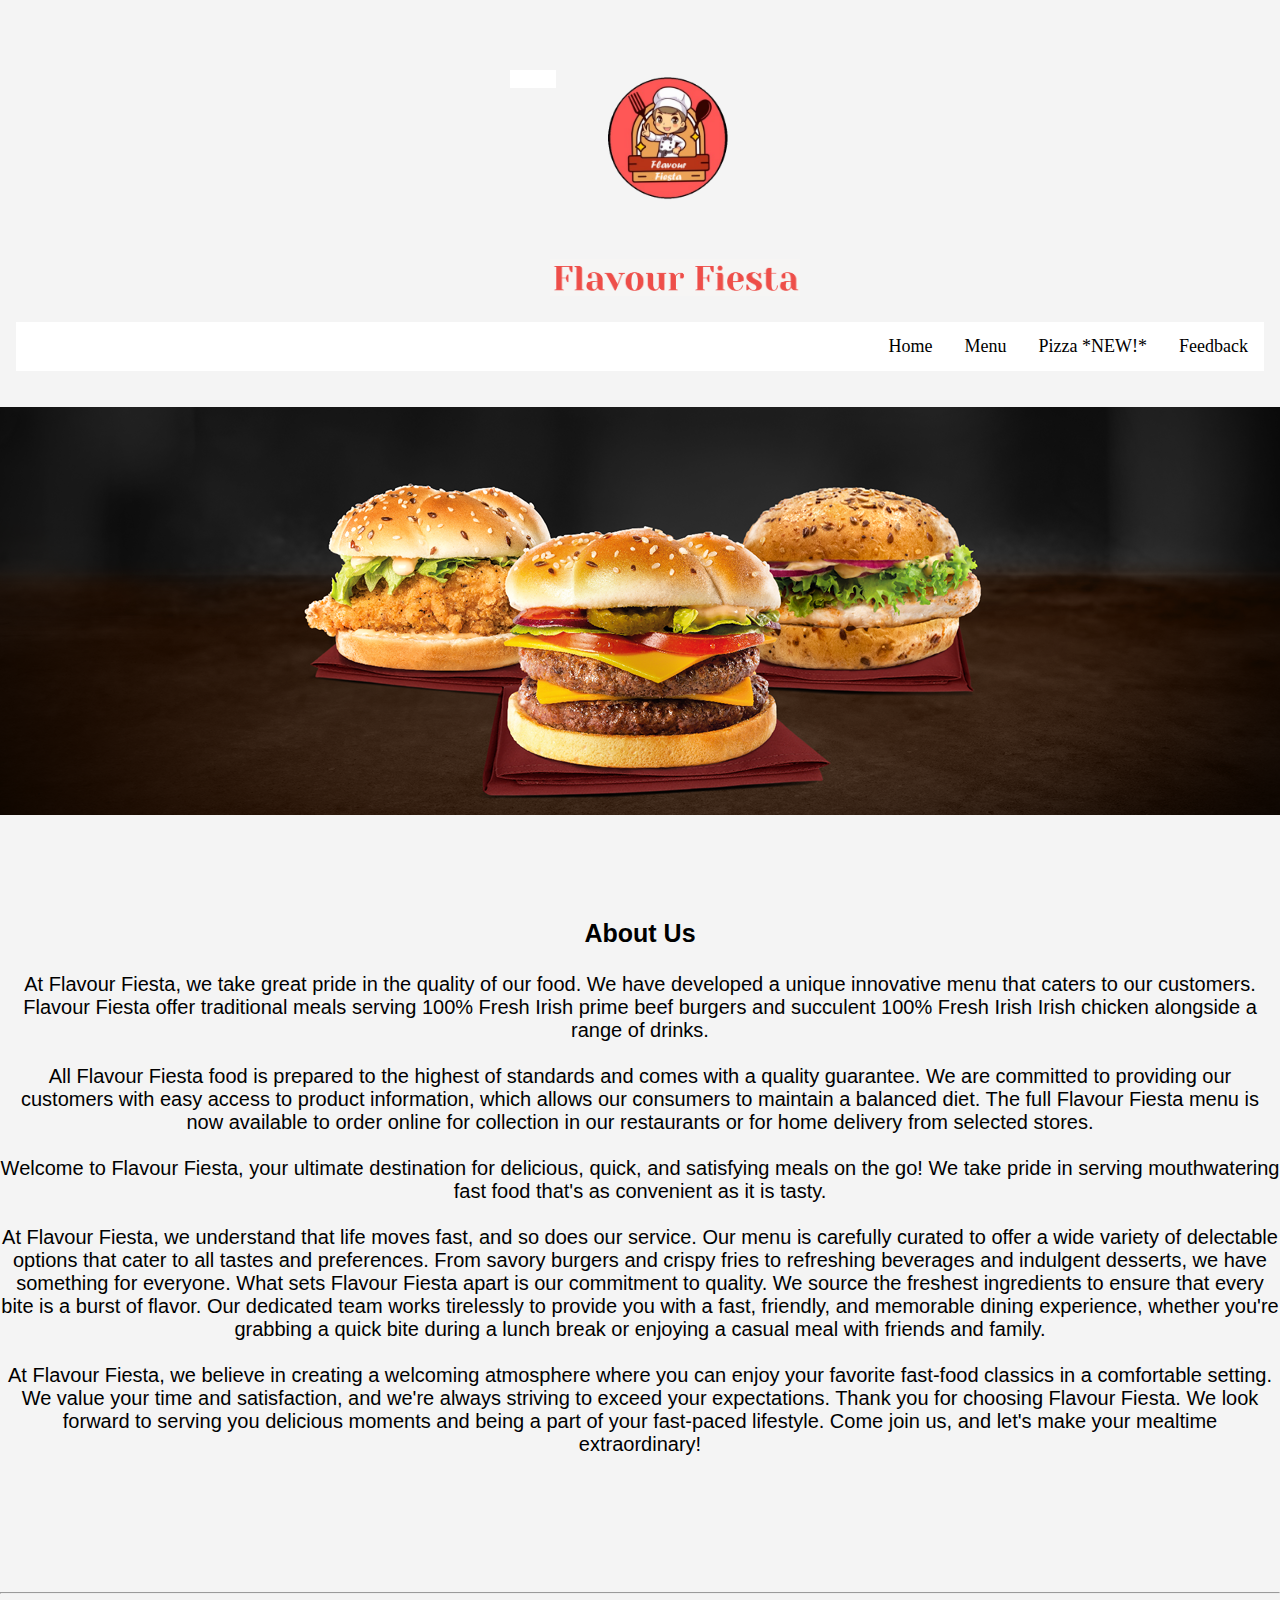
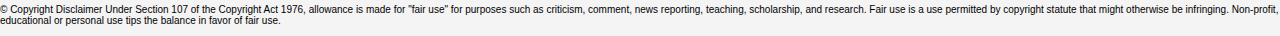
<file: index.html>
<!DOCTYPE html>
<html lang="en">
<head>
    <title>Main Page</title>
    <link rel="stylesheet" href="style.css">
    <link rel="icon" href="Pics/logo.png" type="image">
<style>
    p {
        font-size: 20px;
    }
</style>
</head>
<body>
    <header>
    <h2 style="text-align: center;"><img src="Pics/logo.png" alt="logo" width=20% height=20%></h2>
    <h2 style="text-align: center;"><span class="picTab"></span><img src="Pics/name.png" alt="logo" width=20% height=20%></h2>
    <ul>
        <li><a href="feedback.html">Feedback</a></li>
        <li><a href="pizza.html">Pizza *NEW!*</a></li>
        <li><a href="menu.html">Menu</a></li>
        <li><a class="active" href="index.html">Home</a></li>
    </ul>
    </header>   
    <p><img src="Pics/burger.png" alt="burger" width=100% height=100%></p>
    <br>
    <br>
    <br>
    <h3 style="font-size: 25px;" align="center">About Us</h3>
    <p align="center">At Flavour Fiesta, we take great pride in the quality of our 
        food. We have developed a unique innovative menu that caters 
        to our customers. Flavour Fiesta offer traditional meals 
        serving 100% Fresh Irish prime beef burgers and succulent 
        100% Fresh Irish Irish chicken alongside a range of drinks. 
        <br>
        <br>
        All Flavour Fiesta food is prepared to the highest of standards
        and comes with a quality guarantee. We are committed to 
        providing our customers with easy access to product information,
        which allows our consumers to maintain a balanced diet.
        The full Flavour Fiesta menu is now available to order online 
        for collection in our restaurants or for home delivery from 
        selected stores.
        <br>
        <br>
        Welcome to Flavour Fiesta, your ultimate destination for delicious, quick, 
        and satisfying meals on the go! We take pride in serving mouthwatering fast food that's 
        as convenient as it is tasty.
        <br>
        <br>
        At Flavour Fiesta, we understand that life moves fast, and so does our service.
        Our menu is carefully curated to offer a wide variety of delectable options 
        that cater to all tastes and preferences. From savory burgers and crispy fries 
        to refreshing beverages and indulgent desserts, we have something for everyone.
        What sets Flavour Fiesta apart is our commitment to quality. We source the freshest 
        ingredients to ensure that every bite is a burst of flavor. Our dedicated team 
        works tirelessly to provide you with a fast, friendly, and memorable dining experience,
        whether you're grabbing a quick bite during a lunch break or enjoying a casual 
        meal with friends and family.
        <br>
        <br>
        At Flavour Fiesta, we believe in creating a welcoming atmosphere where you 
        can enjoy your favorite fast-food classics in a comfortable setting. We value
        your time and satisfaction, and we're always striving to exceed your expectations.
        Thank you for choosing Flavour Fiesta. We look forward to serving you
        delicious moments and being a part of your fast-paced lifestyle.
        Come join us, and let's make your mealtime extraordinary!</p>
        <br>
        <br>
        <br>
        <br>
        <br>
        <br>
        <hr>
        <p style="font-size:10px;">© Copyright Disclaimer Under Section 107 of the Copyright Act 1976, allowance is made for "fair use" 
            for purposes such as criticism, comment, news reporting, teaching, scholarship, and research. Fair use is a use permitted
             by copyright statute that might otherwise be infringing. Non-profit, educational or personal use tips the 
             balance in favor of fair use.</p>


</body>
</html>
</file>
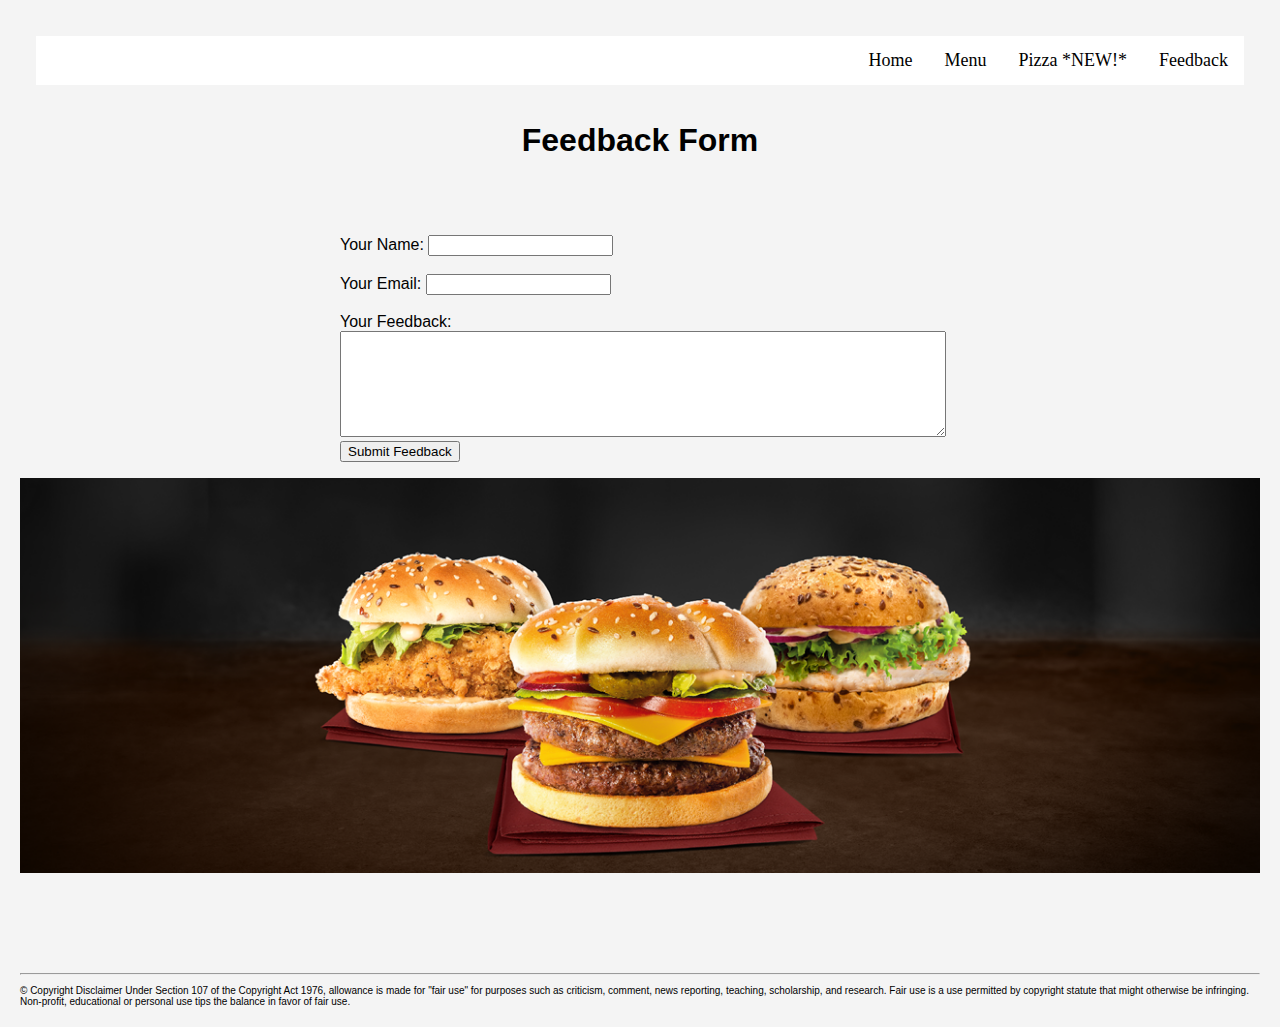
<file: feedback.html>
<!DOCTYPE html>
<html lang="en">
<head>
    <title>Feedback Form</title>
    <link rel="stylesheet" href="style.css">
    <link rel="icon" href="Pics/logo.png" type="image">
    <style>
        body {
            font-family: Arial, sans-serif;
            margin: 20px;
        }
        form {
            max-width: 600px;
            margin: auto;
        }
        textarea {
            width: 100%;
            height: 100px;
        }
    </style>
</head>
<body>
    <header>
    <ul>
        <li><a class="active" href="feedback.html">Feedback</a></li>
        <li><a href="pizza.html">Pizza *NEW!*</a></li>
        <li><a href="menu.html">Menu</a></li>
        <li><a href="index.html">Home</a></li>
    </ul>  
    </header>
<h1 align="center">Feedback Form</h1>
<br>
<br>
<br>
<form id="feedbackForm">
    <label for="name">Your Name:</label>
    <input type="text" id="name" name="name">
    <br>
    <br>
    <label for="email">Your Email:</label>
    <input type="email" id="email" name="email">
    <br>
    <br>
    <label for="feedback">Your Feedback:</label>
    <textarea id="feedback" name="feedback"></textarea>

    <button type="button" onclick="submitFeedback()">Submit Feedback</button>
</form>

<script>
    function submitFeedback() {
        document.getElementById('submit').innerHTML = "Thank you! Your feedback has been submitted.";

        document.getElementById('name').value = "";
        document.getElementById('email').value = "";
        document.getElementById('feedback').value = "";
    }
</script>

<p style="text-align: center;" id="submit"></p>
<p><img src="Pics/burger.png" alt="logo" width=100% height=100%></p>
<br>
<br>
<br>
<br>
<hr>
<p style="font-size:10px;">© Copyright Disclaimer Under Section 107 of the Copyright Act 1976, allowance is made for "fair use" 
  for purposes such as criticism, comment, news reporting, teaching, scholarship, and research. Fair use is a use permitted
   by copyright statute that might otherwise be infringing. Non-profit, educational or personal use tips the 
   balance in favor of fair use.</p>
</body>
</html>
</file>
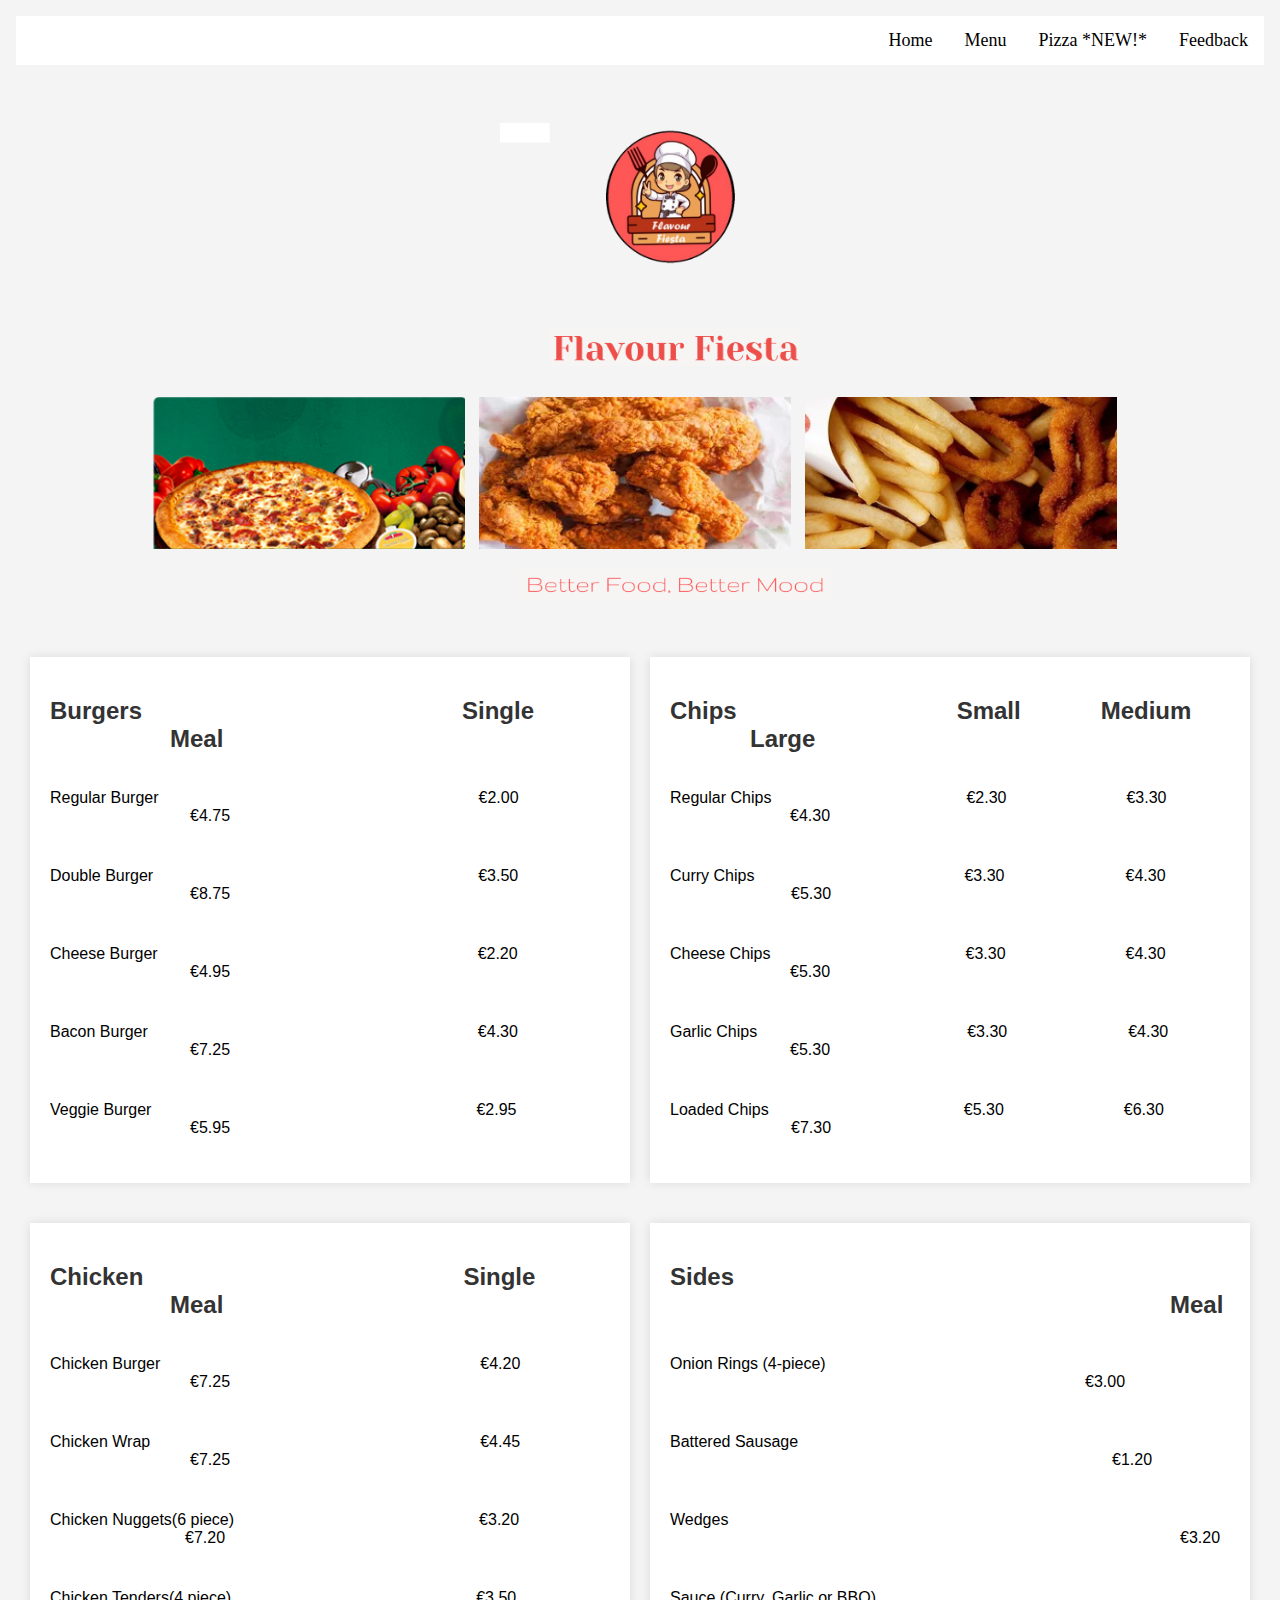
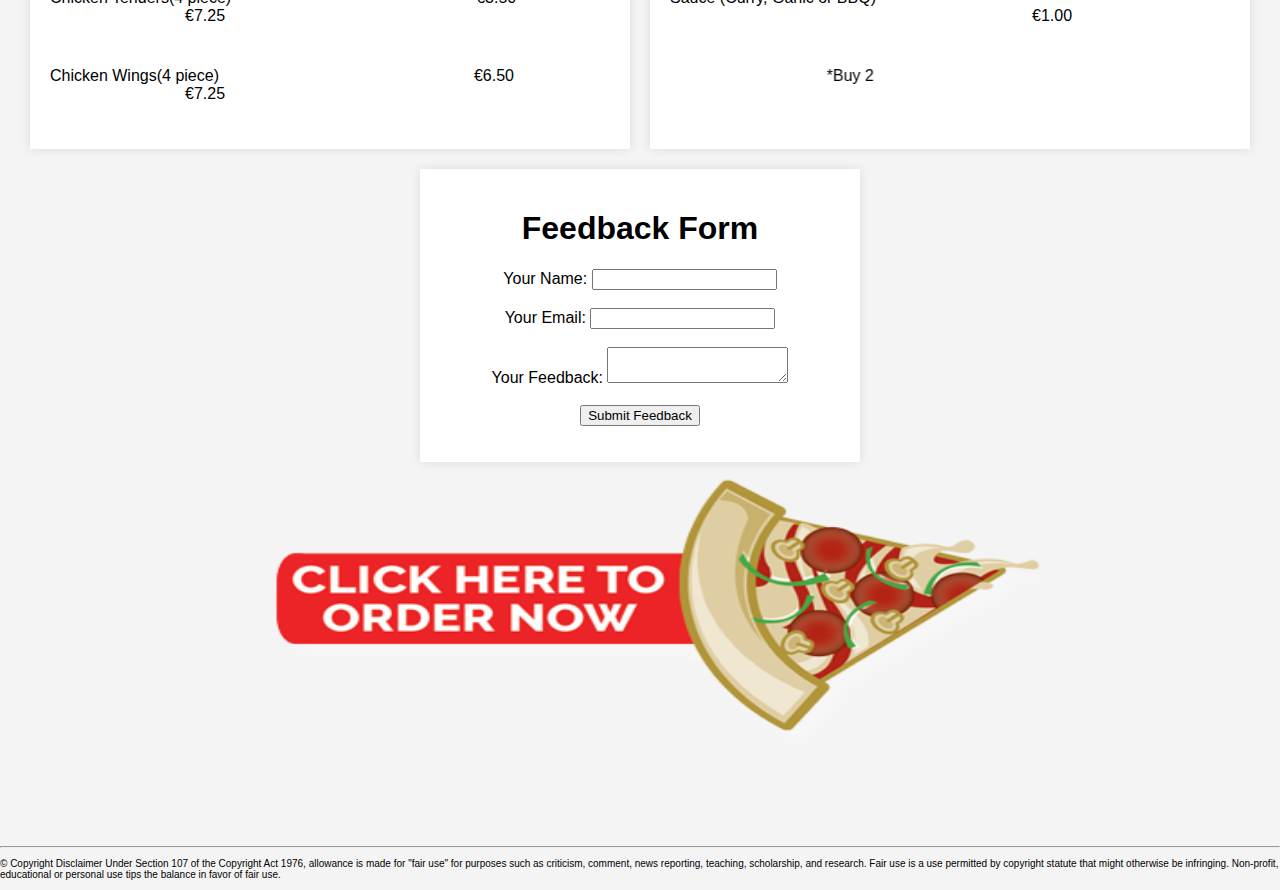
<file: menu.html>
<!DOCTYPE html>
<html lang="en">
<head>
    <title>Restaurant Menu</title>
    <link rel="stylesheet" href="style.css">
    <link rel="icon" href="Pics/logo.png" type="image">
</head>
<body>
    <header>
        <ul>
            <li><a href="feedback.html">Feedback</a></li>
            <li><a href="pizza.html">Pizza *NEW!*</a></li>
            <li><a class="active" href="menu.html">Menu</a></li>
            <li><a href="index.html">Home</a></li>
        </ul>  
      <h1><img src="Pics/logo.png" alt="logo" width="270" height="270"></h1>
      <h1><span class="picTab"></span><img src="Pics/name.png" alt="logo" width="250" height="233"></h1>
      <p><img src="Pics/pizzaPic.png" alt="logo" width=25% height=25%>
        <img src="Pics/chicken.png" alt="logo" width=25% height=25%>
        <img src="Pics/sides.png" alt="logo" width=25% height=25%></p>
        <p><span class="picTab"></span><img src="Pics/sub.png" alt="logo" width=25% height=25%></p>
    </div>
    </header>

    <div class="menu-container">
    <section>
        <h2>Burgers<span class="itemTab1"></span>Single<span class="singleMealTab"></span>Meal</h2>
        <div class="menu-item">
        <p>Regular Burger<span class="itemTab1"></span>€2.00<span class="priceTab2">€4.75</span></p>
        </div>

        <div class="menu-item">
            <p>Double Burger<span class="itemTab2"></span>€3.50<span class="priceTab2">€8.75</span></p>
        </div>

        <div class="menu-item">
            <p>Cheese Burger<span class="itemTab1"></span>€2.20<span class="priceTab2">€4.95</span></p>
        </div>

        <div class="menu-item">
            <p>Bacon Burger<span class="itemTab3"></span>€4.30<span class="priceTab2">€7.25</span></p>
        </div>

        <div class="menu-item">
            <p>Veggie Burger<span class="itemTab2"></span>€2.95<span class="priceTab2">€5.95</span></p>
        </div>
    </section>

    <section>
        <h2>Chips<span class="chipsTab"></span>Small<span class="sizeTab"></span>Medium<span class="sizeTab"></span>Large</h2>
        <div class="menu-item">
        <p>Regular Chips<span class="itemTab4"></span>€2.30<span class="itemTab5"></span>€3.30<span class="itemTab5"></span>€4.30</p>
        </div>

        <div class="menu-item">
        <p>Curry Chips<span class="itemTab6"></span>€3.30<span class="itemTab7"></span>€4.30<span class="itemTab7"></span>€5.30</p>
        </div>

        <div class="menu-item">
        <p>Cheese Chips<span class="itemTab4"></span>€3.30<span class="itemTab5"></span>€4.30<span class="itemTab5"></span>€5.30</p>
        </div>

        <div class="menu-item">
        <p>Garlic Chips<span class="itemTab6"></span>€3.30<span class="itemTab7"></span>€4.30<span class="itemTab5"></span>€5.30</p>
        </div>

        <div class="menu-item">
        <p>Loaded Chips<span class="itemTab4"></span>€5.30<span class="itemTab5"></span>€6.30<span class="itemTab7"></span>€7.30</p>
        </div>
    </section>
    </div>

    <div class="menu-container">
        <section>
            <h2>Chicken<span class="itemTab1"></span>Single<span class="singleMealTab"></span>Meal</h2>
            <div class="menu-item">
            <p>Chicken Burger<span class="itemTab1"></span>€4.20<span class="priceTab2">€7.25</span></p>
            </div>
    
            <div class="menu-item">
                <p>Chicken Wrap<span class="itemTab3"></span>€4.45<span class="priceTab2">€7.25</span></p>
            </div>
    
            <div class="menu-item">
            <p>Chicken Nuggets(6 piece)<span class="itemTab9"></span>€3.20<span class="priceTab3">€7.20</span></p>
            </div>
    
            <div class="menu-item">
            <p>Chicken Tenders(4 piece)<span class="itemTab9"></span>€3.50<span class="priceTab3">€7.25</span></p>
            </div>
    
            <div class="menu-item">
                <p>Chicken Wings(4 piece)<span class="itemTab10"></span>€6.50<span class="priceTab3">€7.25</span></p>
            </div>
        </section>
    
        <section>
          <h2>Sides<span class="sidesTab"></span>Meal</h2>
          <div class="menu-item">
          <p>Onion Rings (4-piece)<span class="sidesPriceTab1"></span>€3.00</p>
          </div>
    
          <div class="menu-item">
            <p>Battered Sausage<span class="sidesPriceTab2"></span>€1.20</p>
          </div>
    
          <div class="menu-item">
            <p>Wedges<span class="sidesPriceTab3"></span>€3.20</p>
          </div>
    
          <div class="menu-item">
            <p>Sauce (Curry, Garlic or BBQ)<span class="sidesPriceTab4"></span>€1.00</p>
          </div>
    
          <div class="menu-item">
            <p><marquee>*Buy 2 sauces, get one free!*</marquee></p>
          </div>
        </section>
        </div>

        <div align="center">
        <section style="width:400px" align="center">
          <form id="feedbackForm">
            <h1>Feedback Form</h1>
            <label for="name">Your Name:</label>
            <input type="text" id="name" name="name">
            <br>
            <br>
            <label for="email">Your Email:</label>
            <input type="email" id="email" name="email">
            <br>
            <br>
            <label for="feedback">Your Feedback:</label>
            <textarea id="feedback" name="feedback"></textarea>
            <br>
            <br>
            <button type="button" onclick="submitFeedback()">Submit Feedback</button>
        </form>
        
        <script>
            function submitFeedback() {
                document.getElementById('submit').innerHTML = "Thank you! Your feedback has been submitted.";
        
                document.getElementById('name').value = "";
                document.getElementById('email').value = "";
                document.getElementById('feedback').value = "";
            }
        </script>
        
        <p style="text-align: center;" id="submit"></p>
      </div>
      
    <div align="center">
    <a href="pizza.html" class="pizza-button">
    <img src="Pics/pizza-button.png" alt="Button Image">
    </a>
    </div>
<br>
<br>
<br>
<br>
<hr>
<p style="font-size:10px;">© Copyright Disclaimer Under Section 107 of the Copyright Act 1976, allowance is made for "fair use" 
  for purposes such as criticism, comment, news reporting, teaching, scholarship, and research. Fair use is a use permitted
   by copyright statute that might otherwise be infringing. Non-profit, educational or personal use tips the 
   balance in favor of fair use.</p>
</body>
</html>
</file>
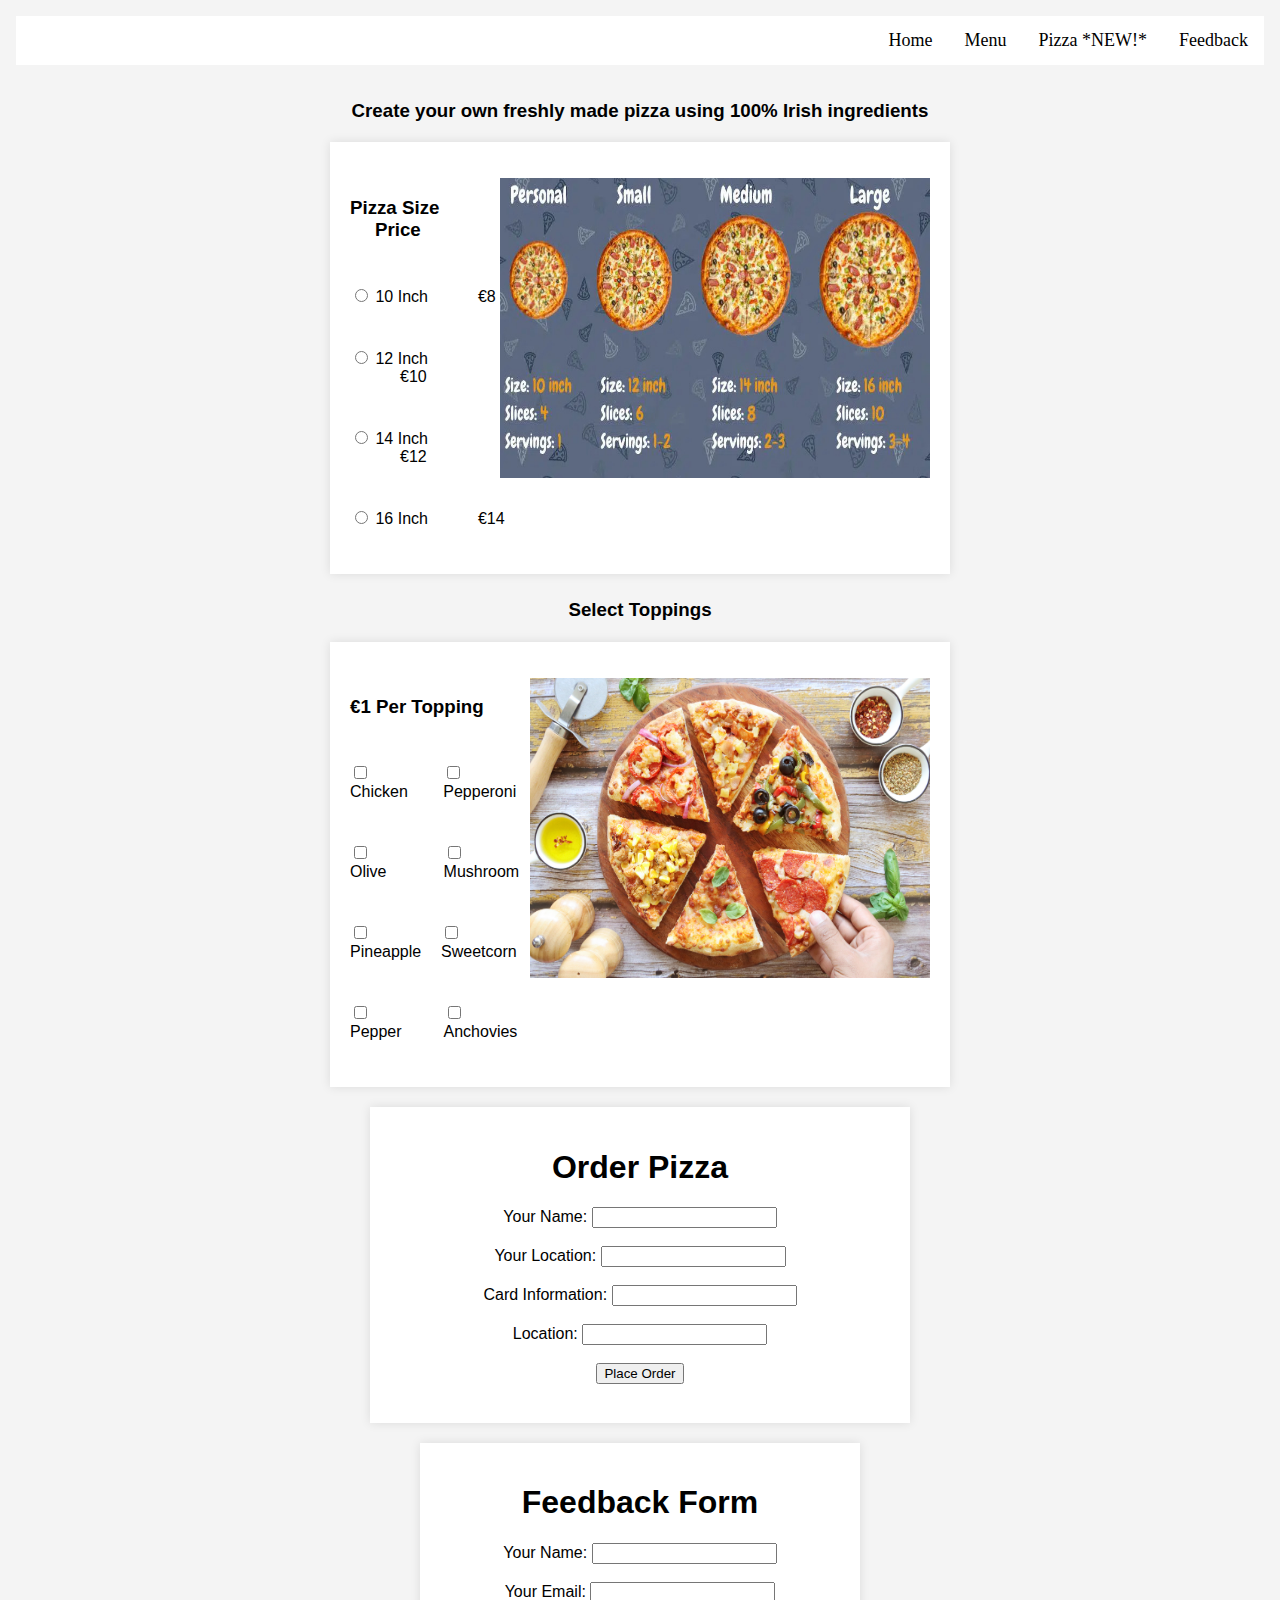
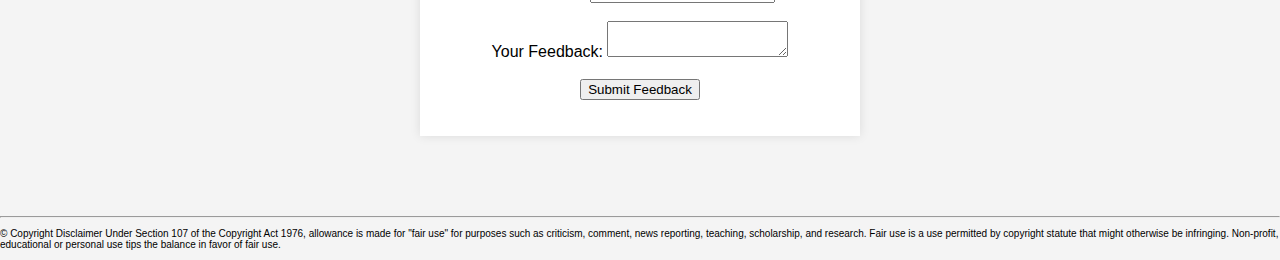
<file: pizza.html>
<!DOCTYPE html>
<html lang="en">
<head>
    <title>Pizza</title>
    <link rel="stylesheet" href="pizzastyle.css">
    <link rel="icon" href="Pics/pizzaPic.png" type="image">
</head>
<body>
    <div id="wrapper">
        <header>
            <ul>
                <li><a href="feedback.html">Feedback</a></li>
                <li><a href="pizza.html">Pizza *NEW!*</a></li>
                <li><a href="menu.html">Menu</a></li>
                <li><a class="active" href="index.html">Home</a></li>
            </ul>
            </header>   


            <h3 style=text-align:center;>Create your own freshly made pizza using 100% Irish ingredients<h3></div>    	
            <div class="middle">
                <div class="pizzaMenu-container"><section>
                <div class="pizzafloat"><p><img src="Pics/10-16pizza.jpg" alt="Img not found" width=430px height=300px></p></div>
                <div class="pizza-item">
                <h3>Pizza Size <span class="pizzaTitleTab">Price</span></h3>
                </div>
                <div class="pizza-item">
                        <p><input type="radio" id="pizzaSize1" name="pizzaSize" value="8"> <label for="10">10 Inch</label><span class="pizzaTab">€8</span></p>
                </div>
                <div class="pizza-item">
                    <p><input type="radio" id="pizzaSize2" name="pizzaSize" value="10"> <label for="12">12 Inch</label><span class="pizzaTab">€10</span></p>
                </div>
                <div class="pizza-item">
                    <p><input type="radio" id="pizzaSize3" name="pizzaSize" value="12"> <label for="14">14 Inch</label><span class="pizzaTab">€12</span></p>
                </div>
                <div class="pizza-item">
                    <p><input type="radio" id="pizzaSize4" name="pizzaSize" value="14"> <label for="16">16 Inch</label><span class="pizzaTab">€14</span></p>
                </div>    
                
            </div> </section>

            </script>

            <div class="clearfloat"></div>

            <div class="pizzaTextCenter"><h3>Select Toppings</h3></div>
            <div class="pizzaMenu-container"><section>
                <div class="pizzafloat"><p><img src="Pics/pizzatoppings.jpg" alt="Img not found" width=400px height=300px></p></div>
                
                    <div class="pizza-item">
                    <h3>€1 Per Topping</h3>
                    </div>
                <ul>
                    <li style="float: left;"><div class="pizza-item">
                        <p><input type="checkbox" id="topping1" name="topping1" value="1"> <label for="Chicken">Chicken </label></p>
                        <p style="padding-left: 20px;"><input type="checkbox" id="topping2" name="topping2" value="1"> <label for="Pepperoni">Pepperoni</label></p>
                     </div></li><div class="clearfloat"></div>

                    <li style="float: left;"> <div class="pizza-item">
                        <p><input type="checkbox" id="topping3" name="topping3" value="1"> <label for="Olive">Olive </label></p>
                        <p style="padding-left:41px;"> <input type="checkbox" id="topping4" name="topping4" value="1"> <label for="Mushroom">Mushroom </label></p>
                    </div></li><div class="clearfloat"></div>

                    <li style="float: left;"><div class="pizza-item">
                        <p><input type="checkbox" id="topping5" name="topping5" value="1"> <label for="Pineapple">Pineapple </label></p>
                        <p style="padding-left:6px;"><input type="checkbox" id="topping6" name="6" value="1"> <label for="Sweetcorn">Sweetcorn </label></p>
                    </div></li><div class="clearfloat"></div>

                    <li style="float: left;"><div class="pizza-item">
                        <p><input type="checkbox" id="topping7" name="topping7" value="1"> <label for="Pepper">Pepper </label></p>
                        <p style="padding-left:26px;"><input type="checkbox" id="topping8" name="topping8" value="1"> <label for="Anchovies">Anchovies</label></p>
                    </div>
                </ul> 
                </div>  
            </div> </section>
            <div class="clearfloat"></div>
        </div>
        
        <div align="center" style="padding-top: 20px;">
            <section style="width:500px;">
            <form id="orderTotal">
                <h3 id="money"></h3>
                <h1>Order Pizza</h1>
                <label for="name">Your Name:</label>
                <input type="text" id="name" name="name">
                <br>
                <br>
                <label for="location">Your Location:</label>
                <input type="location" id="location" name="location">
                <br>
                <br>
                <label for="cardinfo">Card Information:</label>
                <input type="cardinfo" id="cardinfo" name="cardinfo">
                <br>
                <br>
                <label for="location">Location:</label>
                <input type="location" id="location" name="location">
                <br>
                <br>
                <button type="button" onclick="orderup()">Place Order</button>
                <h3 id="orderup"></h3>
                <body onclick="total()"></body>
            </form>
            </section>
        </div>
     





        <div align="center" style="padding-top: 20px;">
            <section style="width:400px;">
            <form id="feedbackForm">
                <h1>Feedback Form</h1>
                <label for="name">Your Name:</label>
                <input type="text" id="name" name="name">
                <br>
                <br>
                <label for="email">Your Email:</label>
                <input type="email" id="email" name="email">
                <br>
                <br>
                <label for="feedback">Your Feedback:</label>
                <textarea id="feedback" name="feedback"></textarea>
                <br>
                <br>
                <button type="button" onclick="submitFeedback()">Submit Feedback</button>
            </form>
        
        <script>
            function submitFeedback() {
                document.getElementById('submit').innerHTML = "Thank you! Your feedback has been submitted.";
                document.getElementById('name').value = "";
                document.getElementById('email').value = "";
                document.getElementById('feedback').value = "";
            }
        </script>
        
        <p style="text-align: center;" id="submit"></p>
        </div>  </section>
        <br>
        <br>
        <br>
        <br>
        <hr>
        <p style="font-size:10px;">© Copyright Disclaimer Under Section 107 of the Copyright Act 1976, allowance is made for "fair use" 
        for purposes such as criticism, comment, news reporting, teaching, scholarship, and research. Fair use is a use permitted
        by copyright statute that might otherwise be infringing. Non-profit, educational or personal use tips the 
        balance in favor of fair use.</p>
    </div>

    <script src="pizza.js"></script>

</body>
</html>
</file>
<file: style.css>
body {
    font-family: Arial, sans-serif;
    margin: 0;
    padding: 0;
    background-color: #f4f4f4;
}

header {
    font-family: 'Times New Roman';
    text-align: center;
    padding: 1em;
    justify-content: center;
}

header img {
    max-width: 100%; 
    height: auto;
    margin-right: 10px;
}
section {
    width: 800px; 
    background-color: white;
    box-shadow: 0 0 10px rgba(0, 0, 0, 0.1);
    margin: 0 10px; 
    padding: 20px;
}
#wrapper{
    margin:auto;
    width:100%;
}
#menu-section {
    max-width: 600px;
}

#specials-section {
    max-width: 100px;
}

h2 {
    color: #333;
}

.menu-container {
    display: flex;
    justify-content: space-between;
    padding: 20px; 

}

.menu-item {
    display: flex;
    justify-content: space-between;
    margin-bottom: 10px;
}

.menu-item img {
    max-width: 100px;
    max-height: 100px;
    margin-right: 10px;
}

.chipsTab {
    display: inline-block;
    margin-left: 220px;
}

.sizeTab {
    display: inline-block;
    margin-left: 80px;
}

.priceTab1 {
    display: inline-block;
    margin-left: 160px;
}

.priceTab2 {
    display: inline-block;
    margin-left: 140px;
}

.priceTab3 {
    display: inline-block;
    margin-left: 135px;
}


.itemTab1 {
    display: inline-block;
    margin-left: 320px;
}

.itemTab2 {
    display: inline-block;
    margin-left: 325px;
}

.itemTab3 {
    display: inline-block;
    margin-left: 330px;
}

.itemTab4 {
    display: inline-block;
    margin-left: 195px;
}

.itemTab5 {
    display: inline-block;
    margin-left: 120px;
}

.itemTab6 {
    display: inline-block;
    margin-left: 210px;
}

.itemTab7 {
    display: inline-block;
    margin-left: 121px;
}

.itemTab8 {
    display: inline-block;
    margin-left: 124px;
}

.itemTab9 {
    display: inline-block;
    margin-left: 245px;
}

.itemTab10 {
    display: inline-block;
    margin-left: 255px;
}

.singleMealTab {
    display: inline-block;
    margin-left: 120px;
}

.picTab {
    display: inline-block;
    margin-left: 80px;
}
.sidesTab {
    display: inline-block;
    margin-left: 500px;
}

.sidesPriceTab1 {
    display: inline-block;
    margin-left: 415px;
}

.sidesPriceTab2 {
    display: inline-block;
    margin-left: 442px;
}

.sidesPriceTab3 {
    display: inline-block;
    margin-left: 510px;
}

.sidesPriceTab4 {
    display: inline-block;
    margin-left: 362px;
}



.pizza-button { 
    display: block;
    overflow: hidden;
    position: relative;
    cursor: pointer;
}

.pizza-button img {
    width: 900px; 
    height: 300px; 
}

#image {
    border-collapse: collapse;
}

.container {
    position: relative;
    text-align: center;
    color: white;
}
    
.center {
    position: absolute;
    top: 50%;
    left: 50%;
    transform: translate(-50%, -50%);
}

.middle {
    display: block;
    margin-left: auto;
    margin-right: auto;
    width: 50%;
}

.left {
    display: block;
    margin-left: auto;
    margin-right: auto;
    width: 25%;
}

ul {
    list-style-type: none;
    margin: 0;
    padding: 0;
    overflow: hidden;
    background-color: white;
}
    
li {
    float: right;
}
    
li a {
    display: block;
    color: black;
    text-align: center;
    padding: 14px 16px;
    text-decoration: none;
    font-family: 'Times New Roman';
    font-size: large;
}
    
li a:hover {
    color: #767676;
}

.image-container {
    position: relative;
    width: 100%;
    max-width: 600px;
    }


.image-container img {
    width: 100%;
    height: auto;
    display: block;
    }

    .overlay-text {
    position: absolute;
    top: 50%;
    left: 50%;
    color: white;
    font-size: 24px;
    text-align: center;
    font-family: Arial, sans-serif;
    }

    .popup-container {
    display: none;
    position: fixed;
    top: 50%;
    left: 50%;
    padding: 20px;
    background-color: #fff;
    border: 1px solid #ccc;
}
</file>
<file: pizzastyle.css>
body {
    font-family: Arial, sans-serif;
    margin: 0;
    padding: 0;
    background-color: #f4f4f4;
}

header {
    font-family: 'Times New Roman';
    text-align: center;
    padding: 1em;
    justify-content: center;
}

header img {
    max-width: 100%; 
    height: auto;
    margin-right: 10px;
}

section {
    width: 800px; 
    background-color: white;
    box-shadow: 0 0 10px rgba(0, 0, 0, 0.1);
    margin: 0 10px; 
    padding: 20px;
}
#wrapper{
    margin:auto;
    width:100%;
 }
/*Move this section down later*/
.pizzaTitleTab{
    display:inline-block;
    margin-left:25px;
}
.pizzaTitle {
    position: relative;
    text-align: center;
    padding-bottom: 500px;
}
.pizzaTextCenter{
    text-align: center;
    padding-top: 1%;
}

.pizzaTab{
    display:inline-block;
    margin-left:50px;
}
.pizzafloat img {
    display:block;
    float:right;

}
.clearfloat{
clear: both;
}
.pizzaDoubleTab{
    display:inline-block;
    margin-left:300px;
}

.pizza-item {
    display: flex;
    justify-content: space-between;
    margin-bottom: 10px;
}
.pizzaMenu-container {
    display: flex;
    justify-content: space-between;
    padding-top: 2px; 
}

/**/
#menu-section {
    max-width: 600px;
}

#specials-section {
    max-width: 100px;
}

h2 {
    color: #333;
}

.menu-container {
    display: flex;
    justify-content: space-between;
    padding: 20px; 

}

.menu-item {
    display: flex;
    justify-content: space-between;
    margin-bottom: 10px;
}

.menu-item img {
    max-width: 100px;
    max-height: 100px;
    margin-right: 10px;
}

.itemTab {
    display: inline-block;
    margin-left: 320px;
}

.singleMealTab {
    display: inline-block;
    margin-left: 120px;
}

.chipsTab {
    display: inline-block;
    margin-left: 220px;
}

.sizeTab {
    display: inline-block;
    margin-left: 80px;
}

.priceTab {
    display: inline-block;
    margin-left: 160px;
}

.pizza-button { 
    display: block;
    overflow: hidden;
    position: relative;
    cursor: pointer;
}

.pizza-button img {
    width: 900px; 
    height: 300px; 
}

#image {
    border-collapse: collapse;
}

.container {
    position: relative;
    text-align: center;
    color: white;
}
    
.center {
    position: absolute;
    top: 50%;
    left: 50%;
    transform: translate(-50%, -50%);
}

.middle {
    display: block;
    margin-left: auto;
    margin-right: auto;
    width: 50%;
}

.left {
    display: block;
    margin-left: auto;
    margin-right: auto;
    width: 25%;
}

ul {
    list-style-type: none;
    margin: 0;
    padding: 0;
    overflow: hidden;
    background-color: white;
}
    
li {
    float: right;
}
    
li a {
    display: block;
    color: black;
    text-align: center;
    padding: 14px 16px;
    text-decoration: none;
    font-family: 'Times New Roman';
    font-size: large;
}
    
li a:hover {
    color: #767676;
}

.image-container {
    position: relative;
    width: 100%;
    max-width: 600px; /* Adjust the max-width as needed */
    }


.image-container img {
    width: 100%;
    height: auto;
    display: block;
    }

.overlay-text {
position: absolute;
top: 50%;
left: 50%;
color: white;
font-size: 24px;
text-align: center;
font-family: Arial, sans-serif;
}
</file>
